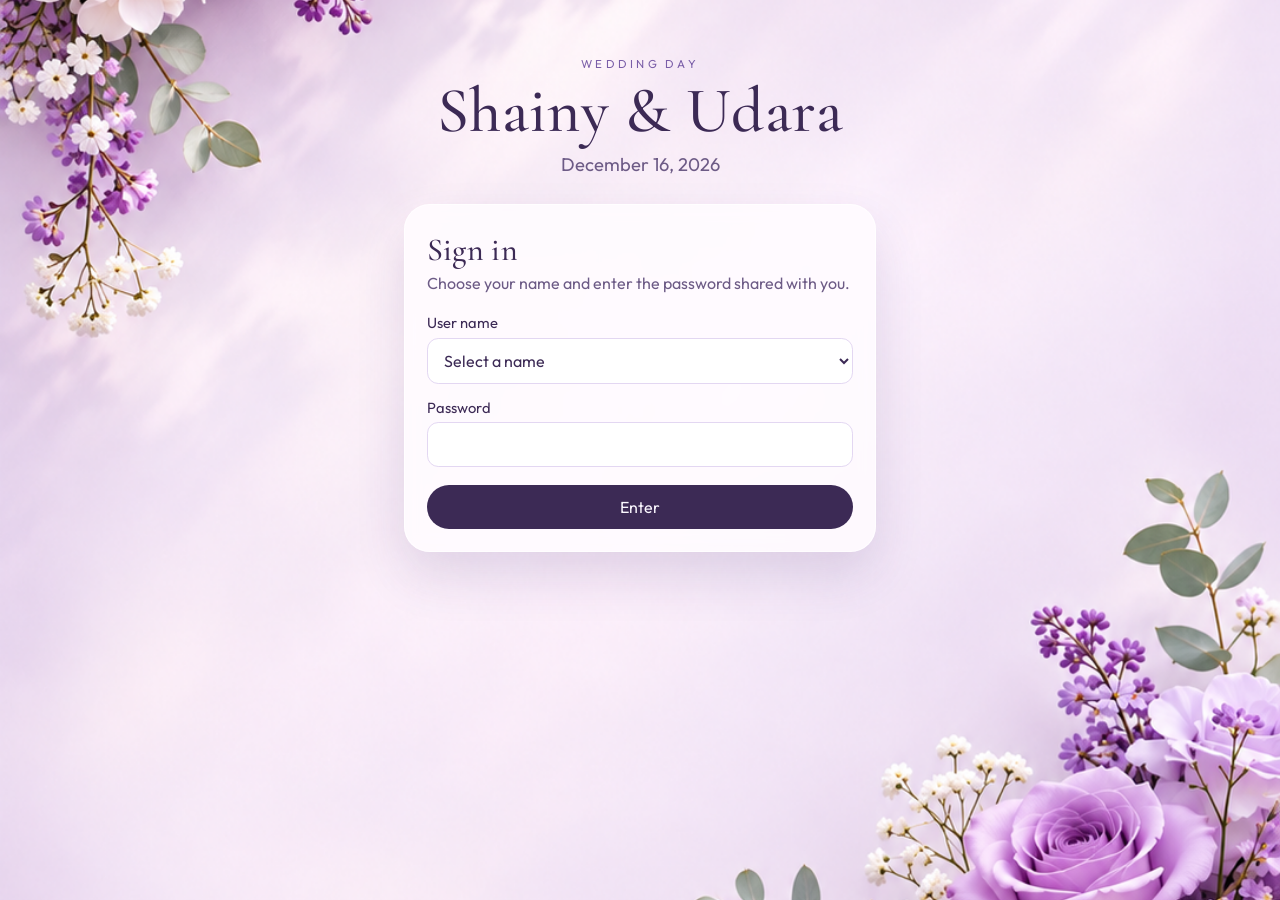
<file: index.html>
<!DOCTYPE html>
<html lang="en">
<head>
  <meta charset="UTF-8">
  <meta name="viewport" content="width=device-width, initial-scale=1">
  <title>Shainy &amp; Udara · Dec 16, 2026</title>
  <link rel="preconnect" href="https://fonts.googleapis.com">
  <link rel="preconnect" href="https://fonts.gstatic.com" crossorigin>
  <link href="https://fonts.googleapis.com/css2?family=Cormorant+Garamond:ital,wght@0,500;0,600;1,500&family=Outfit:wght@300;400;500&display=swap" rel="stylesheet">
  <link rel="stylesheet" href="styles.css">
</head>
<body>
  <div class="page">
    <header class="mast">
      <p class="eyebrow">Wedding day</p>
      <h1>Shainy &amp; Udara</h1>
      <p class="date">December 16, 2026</p>
    </header>

    <main id="gate" class="card">
      <h2>Sign in</h2>
      <p class="lead">Choose your name and enter the password shared with you.</p>

      <form id="login-form" autocomplete="off">
        <label for="user">User name</label>
        <select id="user" name="username" required>
          <option value="" selected disabled>Select a name</option>
          <option>Udara</option>
          <option>Shainy</option>
          <option>Grandeezza</option>
          <option>VMASTER</option>
          <option>Senuri-Deco</option>
          <option>WIFI music</option>
          <option value="__other">Other</option>
        </select>

        <div id="other-wrap" class="other-wrap" hidden>
          <label for="other-user">Other name</label>
          <select id="other-user" name="otherUsername">
            <option value="" selected disabled>Select a name</option>
            <option>Naveen</option>
            <option>Roshen</option>
            <option>Sewwandi</option>
            <option>Shehan</option>
            <option>Sandani</option>
            <option>Dilki</option>
            <option>Udari</option>
            <option>Shashik</option>
            <option>Samith</option>
            <option>Ruchira</option>
            <option>Ruwan</option>
            <option>Sanda</option>
            <option>Dulitha</option>
          </select>
        </div>

        <label for="password">Password</label>
        <input id="password" name="password" type="password" autocomplete="current-password" required>

        <p id="login-error" class="error" role="alert" hidden>That name and password do not match. Try again.</p>

        <button type="submit">Enter</button>
      </form>
    </main>

    <main id="home" class="card home" hidden>
      <p class="welcome">Welcome, <span id="who"></span></p>
      <p class="lead">Choose a section to open.</p>
      <nav id="sections" class="sections" aria-label="Wedding sections"></nav>
      <button id="sign-out" type="button" class="quiet">Sign out</button>
    </main>
  </div>
  <script src="access.js"></script>
  <script src="app.js"></script>
</body>
</html>
</file>
<file: styles.css>
@import url("https://fonts.googleapis.com/css2?family=Cormorant+Garamond:ital,wght@0,500;0,600;1,500&family=Outfit:wght@300;400;500&display=swap");

:root {
  --ink: #3c2a55;
  --muted: #6d5b86;
  --paper: #fbf8ff;
  --line: #e3d7f2;
  --gold: #7a5ea8;
  --blush: #efe6fb;
  --error: #8a3d62;
}

* { box-sizing: border-box; }

body {
  margin: 0;
  min-height: 100vh;
  font-family: Outfit, Georgia, sans-serif;
  color: var(--ink);
  background:
    url("background.png") center / cover no-repeat,
    #efe6fb;
}

.page {
  max-width: 32rem;
  margin: 0 auto;
  padding: 3.5rem 1.25rem 4rem;
}

.page.wide { max-width: 44rem; }

.mast {
  text-align: center;
  margin-bottom: 1.75rem;
}

.eyebrow {
  letter-spacing: 0.28em;
  text-transform: uppercase;
  font-size: 0.72rem;
  color: var(--gold);
  margin: 0 0 0.6rem;
}

h1 {
  font-family: "Cormorant Garamond", Georgia, serif;
  font-weight: 500;
  font-size: clamp(2.8rem, 8vw, 4rem);
  margin: 0;
  line-height: 0.95;
  letter-spacing: 0.01em;
}

.date {
  margin: 0.7rem 0 0;
  font-size: 1.15rem;
  color: var(--muted);
}

.card {
  background: rgba(255, 252, 255, 0.86);
  border: 1px solid rgba(255, 255, 255, 0.7);
  border-radius: 1.6rem;
  padding: 1.6rem 1.35rem 1.35rem;
  box-shadow: 0 24px 50px rgba(62, 36, 110, 0.14);
  backdrop-filter: blur(8px);
}

h2,
.welcome {
  font-family: "Cormorant Garamond", Georgia, serif;
  font-weight: 500;
  font-size: 2rem;
  margin: 0 0 0.15rem;
  letter-spacing: 0.01em;
}

.lead {
  margin: 0 0 1.15rem;
  color: var(--muted);
  line-height: 1.45;
}

label {
  display: block;
  font-size: 0.92rem;
  margin: 0.85rem 0 0.35rem;
}

select,
input,
button {
  font: inherit;
}

select,
input {
  width: 100%;
  padding: 0.7rem 0.75rem;
  border: 1px solid var(--line);
  border-radius: 0.7rem;
  background: #fff;
  color: var(--ink);
}

button {
  width: 100%;
  margin-top: 1.15rem;
  padding: 0.75rem 1rem;
  border: 0;
  border-radius: 999px;
  background: var(--ink);
  color: #fbf8ff;
  cursor: pointer;
}

button:hover { background: #2c1d44; }

.sections {
  display: grid;
  gap: 0.65rem;
  margin-top: 1rem;
}

.section-link {
  display: flex;
  align-items: center;
  gap: 0.85rem;
  padding: 0.72rem 0.85rem;
  border-radius: 1rem;
  background: rgba(255, 255, 255, 0.72);
  border: 1px solid rgba(203, 182, 230, 0.7);
  color: var(--ink);
  text-decoration: none;
  line-height: 1.25;
}

.section-link:hover {
  background: #fff;
  border-color: #b89ad8;
  transform: translateY(-1px);
}

.section-icon {
  width: 2.4rem;
  height: 2.4rem;
  flex: 0 0 auto;
  display: grid;
  place-items: center;
  border-radius: 0.8rem;
  background: linear-gradient(180deg, #f7f1ff, #efe4fb);
  font-size: 1.15rem;
}

.section-copy {
  display: flex;
  flex-direction: column;
  min-width: 0;
}

.section-copy strong {
  font-weight: 500;
  font-size: 0.98rem;
}

.section-copy span {
  color: var(--muted);
  font-size: 0.78rem;
  font-weight: 300;
}

.section-who {
  margin-top: 0.15rem;
  color: var(--gold);
}

.access-box {
  margin: 0 0 1.1rem;
  padding: 0.9rem 1rem 1rem;
  border-radius: 1rem;
  background: #f7f2fc;
}

.access-now { margin: 0.2rem 0 0.7rem; }

.access-person {
  display: flex;
  align-items: center;
  gap: 0.5rem;
  margin: 0.35rem 0;
  font-size: 0.92rem;
}

.access-person input { width: auto; }

.access-hint {
  margin: 0.7rem 0 0;
  color: var(--muted);
  font-size: 0.82rem;
}

.section-go {
  margin-left: auto;
  color: var(--gold);
  font-size: 1.1rem;
}

button.quiet {
  background: transparent;
  color: var(--muted);
  border: 1px solid var(--line);
}

button.quiet:hover {
  background: #fff;
  color: var(--ink);
}

.back {
  display: inline-block;
  margin-bottom: 0.8rem;
  color: var(--gold);
  text-decoration: none;
}

.other-wrap { margin-top: 0.2rem; }

.error {
  margin: 0.85rem 0 0;
  color: var(--error);
  font-size: 0.95rem;
}

.welcome { margin: 0 0 0.15rem; }

.swatches {
  display: flex;
  gap: 0.55rem;
  margin: 0.2rem 0 1rem;
}

.swatches span {
  width: 1.7rem;
  height: 1.7rem;
  border-radius: 50%;
}

.piece {
  margin-top: 2rem;
  padding-top: 1.4rem;
  border-top: 1px solid var(--line);
}

.piece h2 { margin-bottom: 0.4rem; }

.piece h3 {
  font-family: "Cormorant Garamond", Georgia, serif;
  font-weight: 500;
  font-size: 1.55rem;
  margin: 1.3rem 0 0.25rem;
}

.piece p { margin: 0 0 0.7rem; line-height: 1.5; }

.kicker {
  margin: 0 0 0.2rem;
  letter-spacing: 0.22em;
  text-transform: uppercase;
  font-size: 0.68rem;
  color: var(--gold);
}

.note {
  margin: 0 0 0.8rem;
  padding: 0.75rem 0.9rem;
  border-radius: 0.8rem;
  background: #f4ecfb;
  color: var(--ink);
}

.facts {
  margin: 0 0 0.9rem;
  padding: 0;
  list-style: none;
}

.facts li {
  padding: 0.28rem 0;
  border-bottom: 1px solid rgba(227, 215, 242, 0.8);
}

.facts a { color: var(--gold); }

.timeline {
  list-style: none;
  margin: 0.4rem 0 0;
  padding: 0;
}
.timeline li {
  padding: 0.85rem 0;
  border-top: 1px solid var(--line);
}
.timeline time {
  display: block;
  letter-spacing: 0.08em;
  text-transform: uppercase;
  font-size: 0.78rem;
  color: var(--gold);
}
.timeline p { margin: 0.25rem 0 0; }

a.download {
  display: block;
  margin-top: 1.15rem;
  padding: 0.75rem 1rem;
  border-radius: 999px;
  background: var(--ink);
  color: #fbf8ff;
  text-align: center;
  text-decoration: none;
}

.piece img {
  width: 100%;
  display: block;
  margin-top: 0.4rem;
  border-radius: 1rem;
}

.video {
  position: relative;
  margin-top: 0.6rem;
  padding-top: 56.25%;
  border-radius: 1rem;
  overflow: hidden;
  background: #1c1228;
}

.video iframe {
  position: absolute;
  inset: 0;
  width: 100%;
  height: 100%;
  border: 0;
}

.plan {
  width: 100%;
  display: block;
  margin-top: 0.4rem;
  border-radius: 1rem;
  background: #fbf8ff;
}

.room {
  display: grid;
  grid-template-columns: 4.2rem 1fr;
  gap: 0.45rem;
  margin: 1.2rem 0 0.4rem;
  min-height: 36rem;
}

.lobby,
.hall {
  position: relative;
  border: 1px solid #cbb6e6;
  border-radius: 1rem;
  background: rgba(255, 255, 255, 0.72);
}

.lobby { background: #f3eafb; }

.tag,
.zone {
  position: absolute;
  font-size: 0.68rem;
  letter-spacing: 0.04em;
  text-transform: uppercase;
  color: var(--ink);
}

.lobby-label { top: 42%; left: 0.35rem; writing-mode: vertical-rl; }
.foyer { bottom: 0.6rem; left: 0.45rem; }
.tag:first-child { top: 1rem; left: 0.4rem; }

.buffet { top: 1.5%; left: 34%; padding: 0.35rem 0.7rem; background: #f7f1ff; border-radius: 0.4rem; }
.bar { top: 12%; left: 2%; background: #e7d3a1; padding: 0.3rem 0.4rem; border-radius: 0.35rem; }
.band { top: 12%; left: 16%; }
.stage { top: 10%; left: 36%; width: 28%; text-align: center; padding: 0.7rem 0; background: #5c3d86; color: #fff; border-radius: 0.4rem; }
.dance { top: 24%; left: 32%; width: 34%; text-align: center; padding: 1.1rem 0; background: #d9c4ef; border-radius: 0.45rem; }
.setty { top: 34%; right: 0.3rem; writing-mode: vertical-rl; background: #efe4fb; padding: 0.5rem 0.2rem; border-radius: 0.4rem; }
.aisle { position: absolute; top: 46%; left: 18%; color: #7a5ea8; letter-spacing: 0.7rem; }
.camera { right: 4%; bottom: 2%; }

.tbl,
.seat,
.guest-chip {
  font-family: Outfit, Georgia, sans-serif;
  cursor: pointer;
}

.tbl,
.seat {
  position: absolute;
  width: 2.5rem;
  height: 2.5rem;
  margin: 0;
  border-radius: 50%;
  border: 1px solid #cbb6e6;
  background: #f7eefc;
  color: var(--ink);
  padding: 0;
}

.seat.head {
  width: auto;
  height: auto;
  border-radius: 0.45rem;
  padding: 0.45rem 0.25rem;
  writing-mode: vertical-rl;
  background: #efe4fb;
}

.tbl.is-on,
.seat.is-on,
.guest-chip.is-on {
  background: #3c2a55;
  color: #fbf8ff;
  border-color: #3c2a55;
}

.seat-detail { margin-top: 1rem; }
.guest-list { display: grid; gap: 0.55rem; }
.guest-card {
  display: flex;
  flex-direction: column;
  align-items: flex-start;
  gap: 0.25rem;
  width: 100%;
  margin: 0;
  padding: 0.75rem 0.9rem;
  text-align: left;
  border: 1px solid var(--line);
  border-radius: 0.9rem;
  background: #fff;
  color: var(--ink);
}
.guest-card ol {
  margin: 0.15rem 0 0;
  padding-left: 1.2rem;
  color: var(--muted);
  font-size: 0.92rem;
  line-height: 1.45;
  text-align: left;
}
.guest-card li { padding: 0.08rem 0; }
.guest-card.is-on {
  background: #3c2a55;
  color: #fbf8ff;
  border-color: #3c2a55;
}
.guest-card.is-on ol { color: #efe6fb; }

textarea {
  width: 100%;
  padding: 0.7rem 0.75rem;
  border: 1px solid var(--line);
  border-radius: 0.7rem;
  background: #fff;
  color: var(--ink);
  font: inherit;
  resize: vertical;
}

.qa-list { display: grid; gap: 0.7rem; }
.qa-card {
  padding: 0.85rem 0.95rem;
  border: 1px solid var(--line);
  border-radius: 0.9rem;
  background: #fff;
}
.qa-q { margin: 0 0 0.25rem; font-weight: 500; }
.qa-card .access-hint { margin: 0 0 0.55rem; }
</file>
